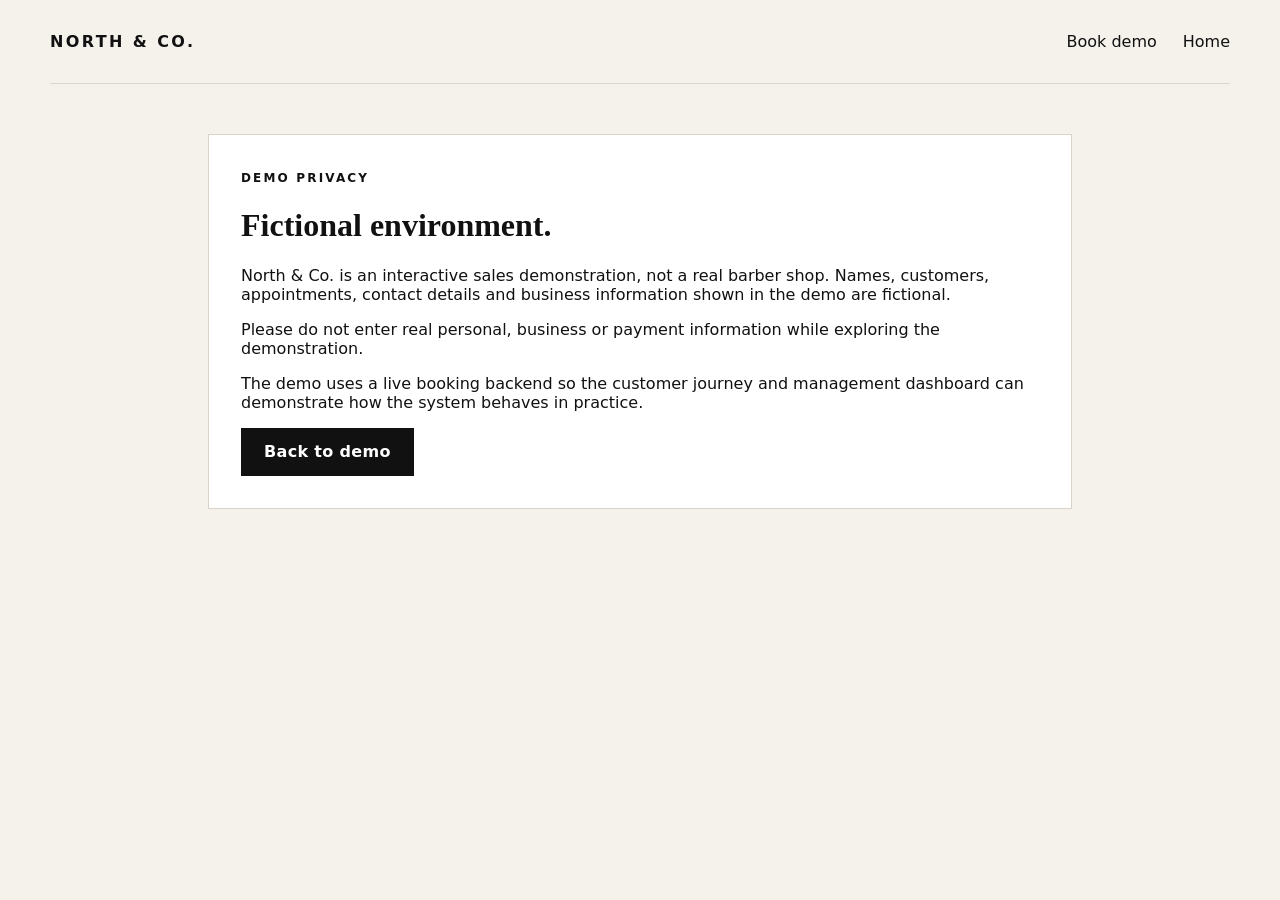
<file: privacy.html>
<!doctype html><html lang="en"><head><meta charset="utf-8"><meta name="viewport" content="width=device-width,initial-scale=1"><meta name="robots" content="noindex,nofollow"><title>Demo privacy | North & Co.</title><link rel="stylesheet" href="style.css"></head><body><header class="wrap nav"><a class="brand" href="index.html"><b>NORTH & CO.</b></a><nav class="navlinks"><a href="booking.html">Book demo</a><a href="index.html">Home</a></nav></header><main class="booking-shell"><div class="panel"><span class="eyebrow">Demo privacy</span><h1>Fictional environment.</h1><p>North & Co. is an interactive sales demonstration, not a real barber shop. Names, customers, appointments, contact details and business information shown in the demo are fictional.</p><p>Please do not enter real personal, business or payment information while exploring the demonstration.</p><p>The demo uses a live booking backend so the customer journey and management dashboard can demonstrate how the system behaves in practice.</p><a class="btn" href="index.html">Back to demo</a></div></main></body></html>
</file>
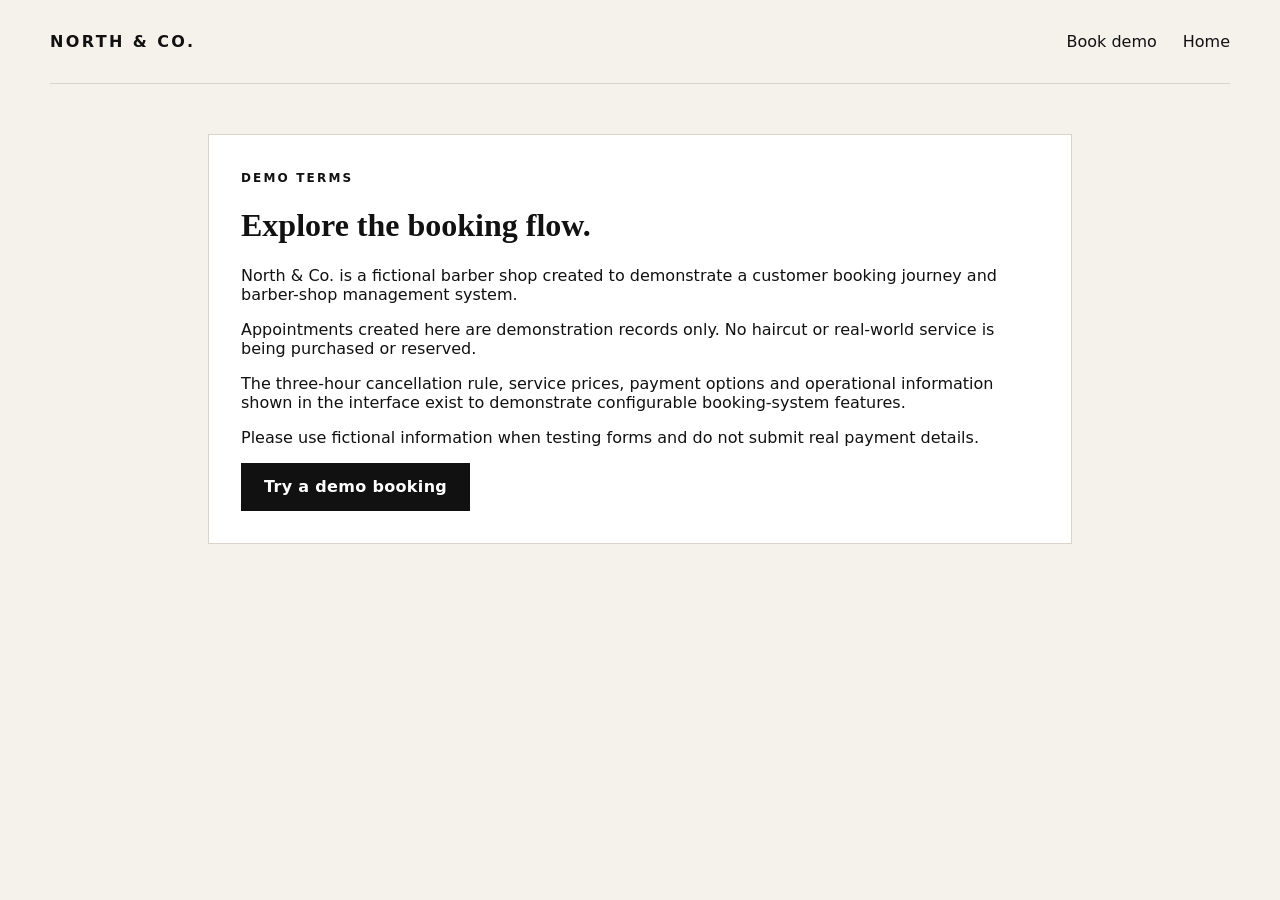
<file: terms.html>
<!doctype html><html lang="en"><head><meta charset="utf-8"><meta name="viewport" content="width=device-width,initial-scale=1"><meta name="robots" content="noindex,nofollow"><title>Demo terms | North & Co.</title><link rel="stylesheet" href="style.css"></head><body><header class="wrap nav"><a class="brand" href="index.html"><b>NORTH & CO.</b></a><nav class="navlinks"><a href="booking.html">Book demo</a><a href="index.html">Home</a></nav></header><main class="booking-shell"><div class="panel"><span class="eyebrow">Demo terms</span><h1>Explore the booking flow.</h1><p>North & Co. is a fictional barber shop created to demonstrate a customer booking journey and barber-shop management system.</p><p>Appointments created here are demonstration records only. No haircut or real-world service is being purchased or reserved.</p><p>The three-hour cancellation rule, service prices, payment options and operational information shown in the interface exist to demonstrate configurable booking-system features.</p><p>Please use fictional information when testing forms and do not submit real payment details.</p><a class="btn" href="booking.html">Try a demo booking</a></div></main></body></html>
</file>
<file: style.css>
:root{--ink:#111;--paper:#f5f2ec;--muted:#77716a;--line:#d9d3ca;--white:#fff;--dark:#181818;--accent:#a88c63}*{box-sizing:border-box}html{scroll-behavior:smooth}body{margin:0;background:var(--paper);color:var(--ink);font-family:Inter,ui-sans-serif,system-ui,-apple-system,BlinkMacSystemFont,"Segoe UI",sans-serif;-webkit-font-smoothing:antialiased}.serif,h1,h2,h3{font-family:Georgia,"Times New Roman",serif}.wrap{width:min(1180px,calc(100% - 36px));margin:auto}.nav{height:84px;display:flex;align-items:center;justify-content:space-between;border-bottom:1px solid rgba(0,0,0,.12)}.brand{display:flex;align-items:center;gap:12px;text-decoration:none;color:inherit}.brand img{width:58px;height:58px;object-fit:contain;mix-blend-mode:multiply}.brand b{letter-spacing:.15em}.navlinks{display:flex;gap:26px;align-items:center}.nav a{text-decoration:none;color:inherit}.btn{display:inline-flex;align-items:center;justify-content:center;min-height:48px;padding:0 22px;border:1px solid var(--ink);background:var(--ink);color:#fff;text-decoration:none;cursor:pointer;font-weight:700;letter-spacing:.02em}.nav .btn{color:#fff}.btn.ghost{background:transparent;color:var(--ink)}.btn.light{background:#fff;color:#111;border-color:#fff}.hero{min-height:680px;display:grid;grid-template-columns:1.05fr .95fr}.hero-copy{padding:100px max(36px,calc((100vw - 1180px)/2)) 80px;display:flex;flex-direction:column;justify-content:center}.eyebrow{text-transform:uppercase;letter-spacing:.18em;font-size:12px;font-weight:800}.hero h1{font-size:clamp(58px,8vw,112px);line-height:.85;margin:22px 0}.hero p{font-size:18px;line-height:1.7;max-width:590px;color:#5f5a54}.hero-img{background-image:url('assets/shop1.png');background-size:cover;background-position:center;background-repeat:no-repeat}.section{padding:90px 0}.section.dark{background:var(--dark);color:#f7f3ed}.section-head{display:flex;justify-content:space-between;align-items:end;gap:30px;margin-bottom:38px}.section h2{font-size:clamp(38px,5vw,68px);margin:0}.grid{display:grid;grid-template-columns:repeat(3,1fr);gap:18px}.card{border:1px solid var(--line);background:rgba(255,255,255,.45);padding:28px}.service{display:flex;flex-direction:column;min-height:210px}.service h3{font-size:25px;margin:0 0 12px}.service .meta{color:var(--muted);margin-top:auto}.service .price{font-size:26px;font-weight:800;margin-top:12px}.gallery{display:grid;grid-template-columns:1.2fr .8fr;gap:18px}.gallery img{width:100%;height:500px;object-fit:cover}.hours{display:grid;grid-template-columns:1fr 1fr;gap:70px}.hours-row{display:flex;justify-content:space-between;padding:16px 0;border-bottom:1px solid #454545}.footer{padding:44px 0;background:#0d0d0d;color:#ddd}.booking-shell{max-width:900px;margin:50px auto 100px;padding:0 18px}.steps{display:flex;gap:8px;margin:28px 0}.stepdot{height:4px;flex:1;background:#d8d1c8}.stepdot.on{background:#111}.panel{background:#fff;border:1px solid var(--line);padding:32px}.choices{display:grid;grid-template-columns:repeat(2,1fr);gap:12px}.choice{padding:18px;border:1px solid var(--line);background:#fff;text-align:left;cursor:pointer}.choice:hover,.choice.selected{border-color:#111;box-shadow:inset 0 0 0 1px #111}.choice b{display:block;font-size:17px}.choice small{display:block;margin-top:7px;color:#777}.date-strip{display:grid;grid-template-columns:repeat(7,1fr);gap:8px}.datebtn,.timebtn{padding:14px 8px;border:1px solid var(--line);background:#fff;cursor:pointer}.datebtn.selected,.timebtn.selected{background:#111;color:#fff}.times{display:grid;grid-template-columns:repeat(4,1fr);gap:8px;margin-top:18px}.formgrid{display:grid;grid-template-columns:1fr 1fr;gap:14px}.field{display:flex;flex-direction:column;gap:7px}.field.full{grid-column:1/-1}input,select,textarea{font:inherit;padding:14px;border:1px solid var(--line);background:#fff}.summary{background:#f3efe8;padding:20px;margin:20px 0}.notice{padding:14px;border:1px solid #cfc7bb;background:#faf7f2;margin:16px 0}.error{color:#9b2525}.success{color:#246b3d}.admin-layout{display:grid;grid-template-columns:240px 1fr;min-height:100vh;background:#f4f2ed}.sidebar{background:#151515;color:#fff;padding:30px 20px}.sidebar img{width:100px;filter:invert(1);mix-blend-mode:screen}.sidebar button{width:100%;text-align:left;background:none;border:0;color:#bbb;padding:13px 10px;cursor:pointer}.sidebar button.active{background:#2a2a2a;color:#fff}.admin-main{padding:36px}.stats{display:grid;grid-template-columns:repeat(4,1fr);gap:14px}.stat{background:#fff;border:1px solid var(--line);padding:22px}.stat b{font-size:30px;display:block}.tablewrap{overflow:auto;background:#fff;border:1px solid var(--line);margin-top:18px}table{width:100%;border-collapse:collapse}th,td{text-align:left;padding:14px;border-bottom:1px solid #eee;white-space:nowrap}.modal{position:fixed;inset:0;background:rgba(0,0,0,.65);display:none;place-items:center;padding:20px;z-index:50}.modal.open{display:grid}.modalbox{background:#fff;width:min(560px,100%);padding:30px}.hidden{display:none!important}@media(max-width:800px){html{scroll-padding-top:72px}.wrap{width:min(calc(100% - 28px),1180px)}body{padding-bottom:env(safe-area-inset-bottom)}.nav{height:72px;position:sticky;top:0;z-index:40;background:rgba(245,242,236,.97);backdrop-filter:blur(16px);-webkit-backdrop-filter:blur(16px)}.brand{gap:10px}.brand img{width:48px;height:48px}.brand b{font-size:14px;letter-spacing:.16em}.navlinks{gap:8px}.navlinks a:not(.btn){display:none}.navlinks .btn{display:inline-flex!important;min-height:42px;padding:0 18px;font-size:13px;color:#fff!important;background:#111!important;border-color:#111!important}.hero{display:flex;flex-direction:column;min-height:0}.hero-img{order:0;height:52svh;min-height:330px;max-height:520px;background-position:center 52%;background-size:cover}.hero-copy{order:1;padding:34px 22px 46px;background:#111;color:#fff}.hero .eyebrow{color:#c9b28d}.hero h1{font-size:clamp(50px,14.5vw,68px);line-height:.88;margin:14px 0 20px;letter-spacing:-.025em}.hero p{font-size:15px;line-height:1.62;color:#d8d3cc;margin:0 0 25px}.hero .btn{width:100%;min-height:52px;background:#f7f3ed;color:#111;border-color:#f7f3ed}.section{padding:58px 0}.section-head{align-items:flex-start;flex-direction:column;gap:18px;margin-bottom:24px}.section h2{font-size:45px;line-height:.95}.section-head .btn{width:100%}.grid{display:flex;overflow-x:auto;scroll-snap-type:x mandatory;gap:12px;margin-right:-14px;padding-right:14px;scrollbar-width:none}.grid::-webkit-scrollbar{display:none}.grid .card{min-width:82vw;scroll-snap-align:start}.card{padding:22px}.service{min-height:190px}.service h3{font-size:23px}.service .price{font-size:24px}.gallery{grid-template-columns:1fr;gap:10px}.gallery img,.gallery img:first-child{height:auto;aspect-ratio:16/10;max-height:none;object-fit:cover}.hours{grid-template-columns:1fr;gap:35px}.hours-row{padding:14px 0;font-size:14px}.footer{padding:30px 0 calc(30px + env(safe-area-inset-bottom));font-size:13px}.booking-shell{margin:24px auto 90px;padding:0 14px}.booking-shell>h1{font-size:42px!important;line-height:.95!important}.steps{margin:20px 0 18px}.stepdot{height:3px}.panel{border:0;padding:20px 16px;box-shadow:0 10px 35px rgba(0,0,0,.06)}.choices{grid-template-columns:1fr;gap:9px}.choice{padding:17px 15px;min-height:70px}.choice b{font-size:16px}.choice small{line-height:1.35}.date-strip{display:flex;overflow-x:auto;gap:8px;margin-right:-16px;padding-right:16px;scroll-snap-type:x mandatory;scrollbar-width:none}.date-strip::-webkit-scrollbar{display:none}.datebtn{min-width:72px;scroll-snap-align:start;padding:13px 8px}.times{grid-template-columns:repeat(3,1fr);gap:7px}.timebtn{min-height:48px;font-weight:700}.formgrid{grid-template-columns:1fr;gap:12px}.field.full{grid-column:auto}input,select,textarea{font-size:16px;min-height:50px}.summary{margin:16px 0;padding:17px}.notice{font-size:13px;line-height:1.5}.panel .btn{width:100%;min-height:52px}.admin-layout{display:block;padding-bottom:0}.sidebar{position:sticky;top:0;z-index:40;display:flex;overflow:auto;align-items:center;gap:6px;padding:10px 12px}.sidebar img{width:42px;flex:none}.sidebar button{width:auto;white-space:nowrap;padding:10px 12px;font-size:12px}.admin-main{padding:18px 14px 70px}.admin-main h1{font-size:38px}.stats{display:flex;overflow-x:auto;gap:9px;scrollbar-width:none}.stat{min-width:145px;padding:17px}.stat b{font-size:25px}.tablewrap{margin-left:-14px;margin-right:-14px;border-left:0;border-right:0}th,td{padding:12px 10px;font-size:13px}.modal{align-items:end;padding:0}.modalbox{width:100%;max-height:88svh;overflow:auto;border-radius:16px 16px 0 0;padding:24px 18px calc(32px + env(safe-area-inset-bottom))}}@media(max-width:390px){.brand img{width:44px;height:44px}.brand b{font-size:13px}.hero-img{height:47svh;min-height:310px}.hero h1{font-size:46px}.times{grid-template-columns:repeat(2,1fr)}.grid .card{min-width:88vw}.booking-shell>h1{font-size:38px!important}}
</file>
